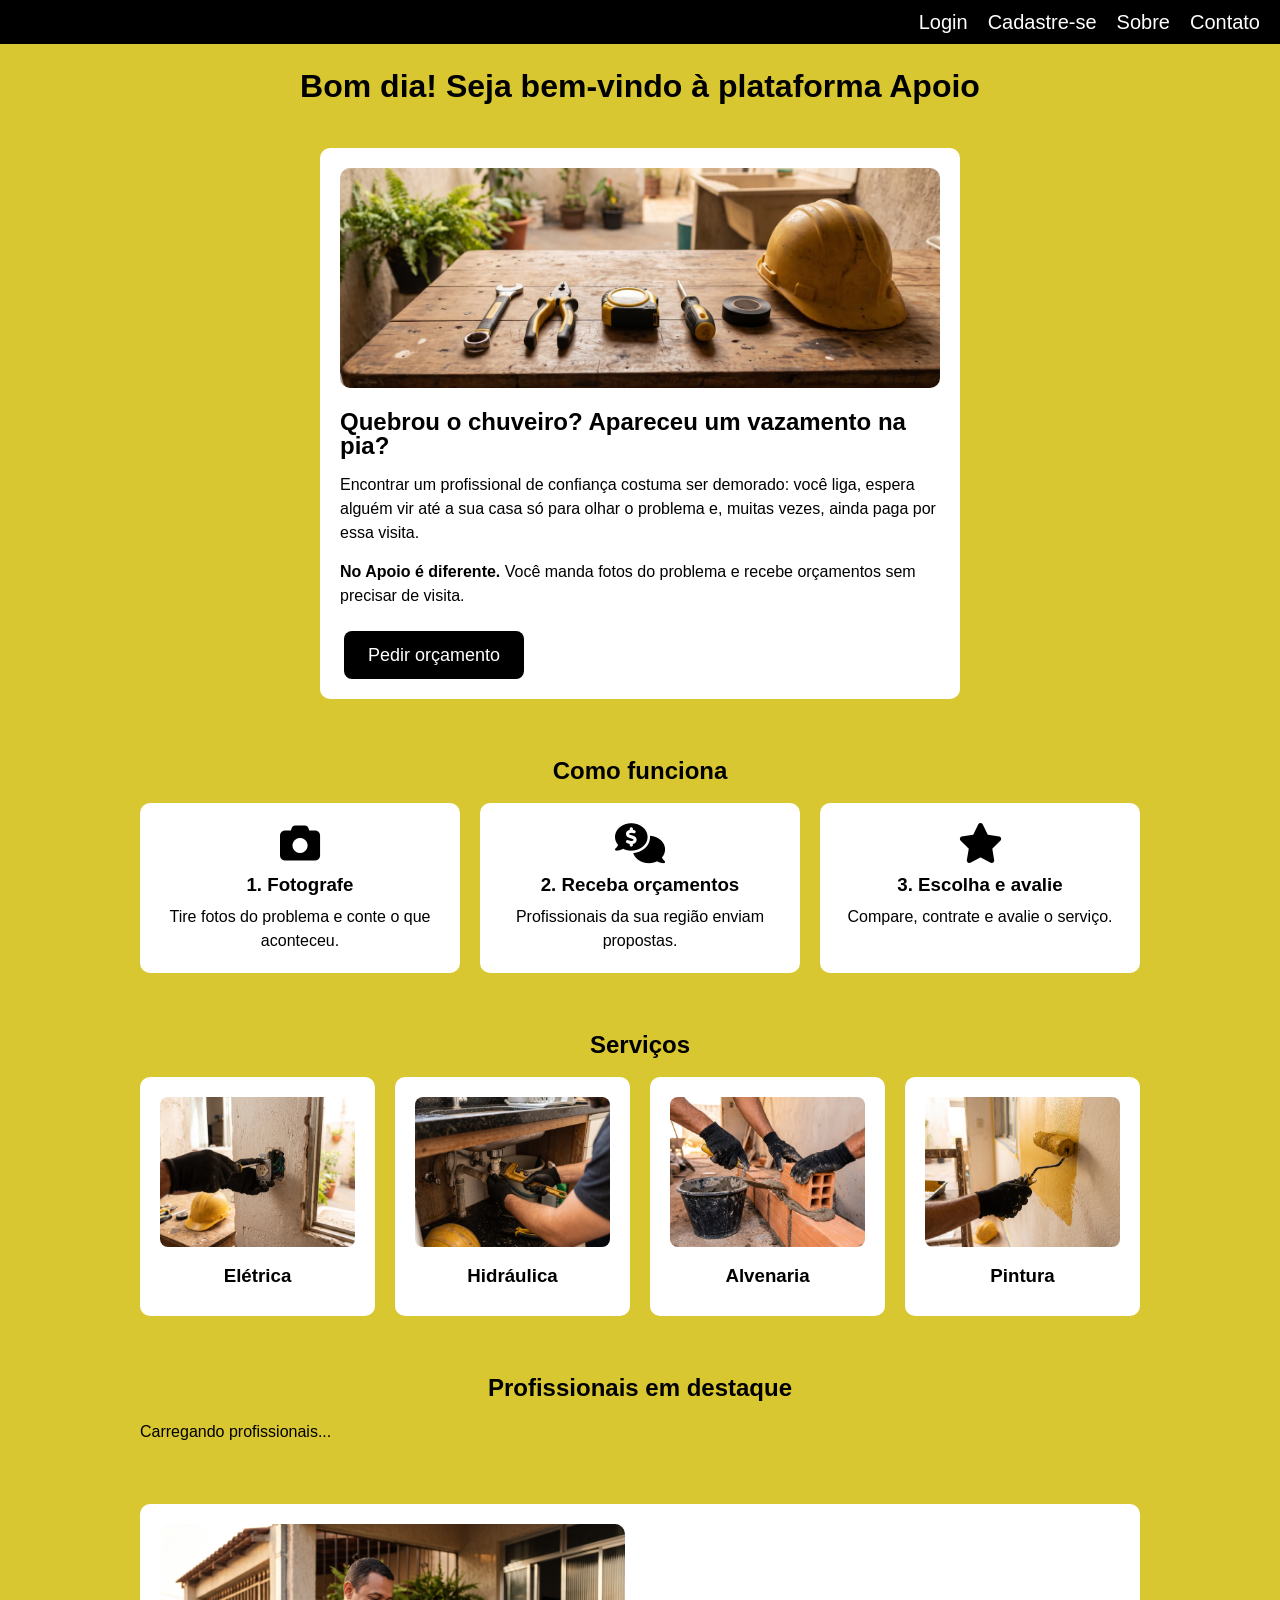
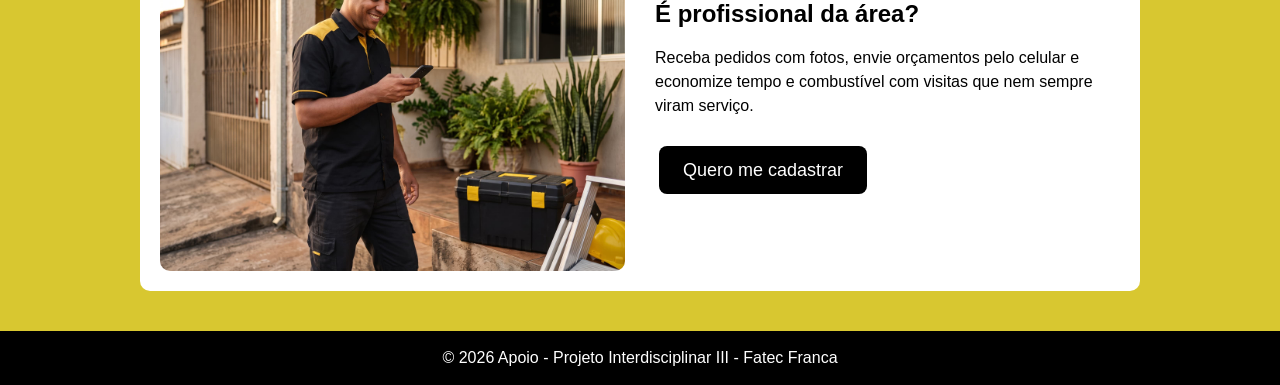
<file: frontend/index.html>
<!DOCTYPE html>
<html lang="pt-BR">

<head>
    <meta charset="UTF-8">
    <meta name="viewport" content="width=device-width, initial-scale=1.0">
    <link rel="shortcut icon" href="images/favicon.jpg" type="image/jpeg">
    <title>Apoio - Orçamentos de reparos sem visita</title>
    <link rel="stylesheet" href="css/style.css">
    <link rel="stylesheet" href="https://cdnjs.cloudflare.com/ajax/libs/font-awesome/6.4.0/css/all.min.css">

</head>

<body>
    <header>
        <nav id="menu">
            <a href="login.html">Login</a>
            <a href="cadastro.html">Cadastre-se</a>
            <a href="#apresentacao">Sobre</a>
            <a href="#contato">Contato</a>
        </nav>
    </header>

    <main>
        <h1 id="saudacao">Seja bem-vindo à plataforma Apoio</h1>


        <section id="apresentacao">
            <img src="images/banner.jpg" alt="Ferramentas de reparo doméstico">
            <h2>Quebrou o chuveiro? Apareceu um vazamento na pia?</h2>
            <p>Encontrar um profissional de confiança costuma ser demorado: você liga, espera alguém vir até a sua casa
                só para olhar o problema e, muitas vezes, ainda paga por essa visita.</p>
            <p><strong>No Apoio é diferente.</strong> Você manda fotos do problema e recebe orçamentos sem precisar de
                visita.</p>
            <a href="cadastro-cliente.html" class="btn">Pedir orçamento</a>
        </section>


        <section class="secao">
            <h2>Como funciona</h2>
            <div class="grade">
                <div class="passo">
                    <i class="fa-solid fa-camera"></i>
                    <h3>1. Fotografe</h3>
                    <p>Tire fotos do problema e conte o que aconteceu.</p>
                </div>
                <div class="passo">
                    <i class="fa-solid fa-comments-dollar"></i>
                    <h3>2. Receba orçamentos</h3>
                    <p>Profissionais da sua região enviam propostas.</p>
                </div>
                <div class="passo">
                    <i class="fa-solid fa-star"></i>
                    <h3>3. Escolha e avalie</h3>
                    <p>Compare, contrate e avalie o serviço.</p>
                </div>
            </div>
        </section>

        <!-- ===== SERVIÇOS ===== -->
        <section class="secao">
            <h2>Serviços</h2>
            <div class="grade">
                <div class="servico">
                    <img src="images/servico-eletrica.jpg" alt="Eletricista consertando tomada">
                    <h3>Elétrica</h3>
                </div>
                <div class="servico">
                    <img src="images/servico-hidraulica.jpg" alt="Encanador consertando pia">
                    <h3>Hidráulica</h3>
                </div>
                <div class="servico">
                    <img src="images/servico-alvenaria.jpg" alt="Pedreiro assentando tijolos">
                    <h3>Alvenaria</h3>
                </div>
                <div class="servico">
                    <img src="images/servico-pintura.jpg" alt="Pintor pintando parede">
                    <h3>Pintura</h3>
                </div>
            </div>
        </section>

        <!-- ===== PROFISSIONAIS (o JS vai preencher com GET /prestadores) ===== -->
        <section class="secao">
            <h2>Profissionais em destaque</h2>
            <div id="listaPrestadores" class="grade">
                <p>Carregando profissionais...</p>
            </div>
        </section>

        <!-- ===== PARA PRESTADORES ===== -->
        <section class="secao">
            <div class="caixa duas-colunas">
                <img src="images/prestador.jpg" alt="Profissional consultando pedidos no celular">
                <div>
                    <h2>É profissional da área?</h2>
                    <p>Receba pedidos com fotos, envie orçamentos pelo celular e economize tempo e combustível com
                        visitas que nem sempre viram serviço.</p>
                    <a href="cadastro-prestador.html" class="btn">Quero me cadastrar</a>
                </div>
            </div>
        </section>
    </main>

    <footer id="contato">
        <p>&copy; 2026 Apoio - Projeto Interdisciplinar III - Fatec Franca</p>
    </footer>
    <script src="js/app.js"></script>
</body>

</html>
</file>
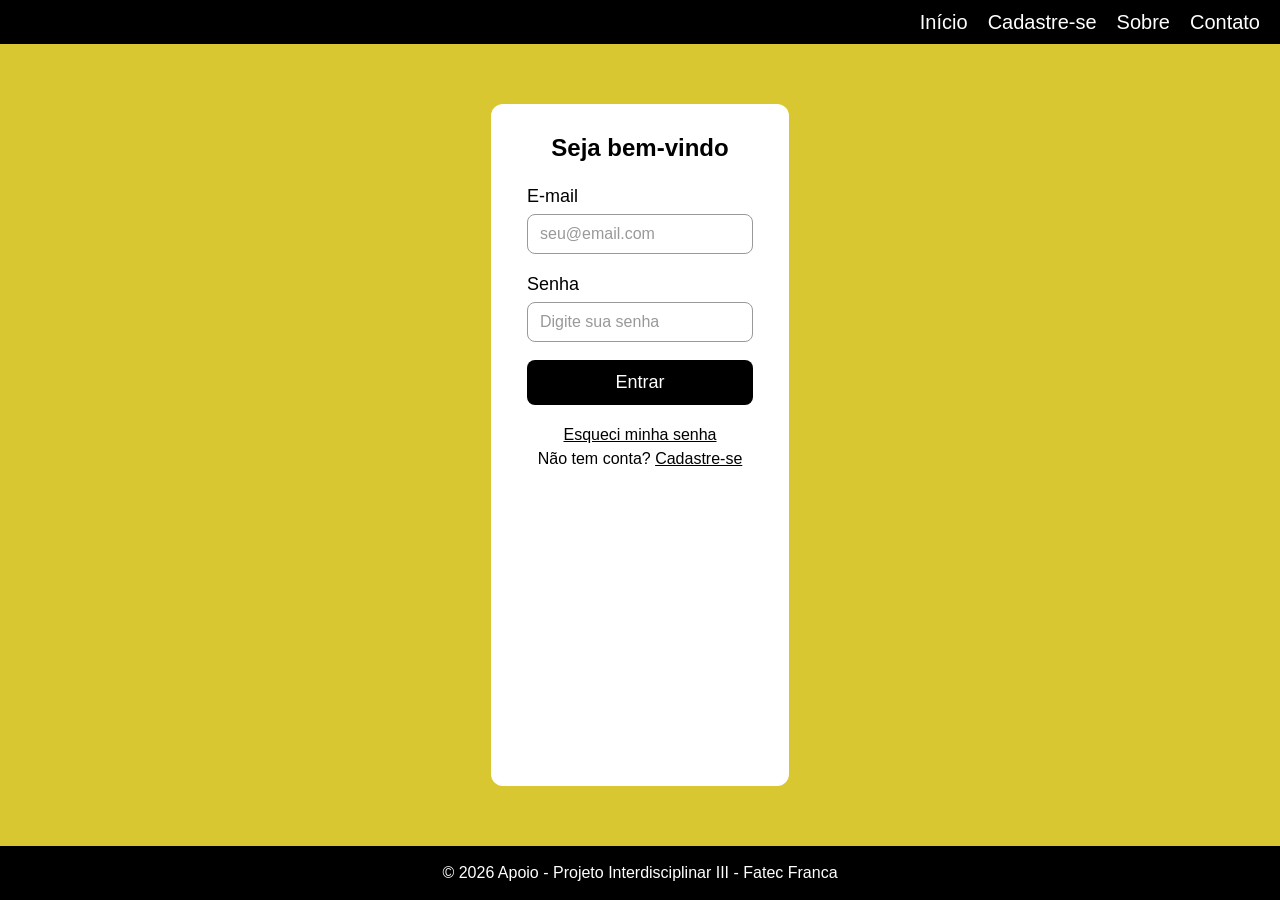
<file: frontend/avaliacao.html>
<!DOCTYPE html>
<html lang="pt-BR">

<head>
        <meta charset="UTF-8">
        <meta name="viewport" content="width=device-width, initial-scale=1.0">
        <title>Apoio - Avaliar serviço</title>
        <link rel="shortcut icon" href="images/favicon.jpg" type="image/jpeg">
        <link rel="stylesheet" href="css/style.css">
        <link rel="stylesheet" href="https://cdnjs.cloudflare.com/ajax/libs/font-awesome/6.4.0/css/all.min.css">
</head>

<body>
        <header>
                <nav id="menu">
                        <a href="painel.html">Meu painel</a>
                        <a href="solicitacoes.html">Minhas solicitações</a>
                        <a href="orcamentos.html">Orçamentos</a>
                        <a href="#" id="sair">Sair</a>
                </nav>
        </header>

        <main>
                <section class="secao">
                        <div class="caixa cabecalho-pagina">
                                <h2>Avaliar serviço</h2>
                                <p class="subtitulo">Sua avaliação ajuda outros clientes a escolher bons profissionais.
                                </p>
                        </div>

                        <section class="card">
                                <form id="formAvaliacao">
                                        <div class="campo">
                                                <label>Qual nota você dá para o serviço?</label>

                                                <div class="estrelas">
                                                        <input type="radio" id="nota5" name="nota" value="5" required>
                                                        <label for="nota5" title="5 - Excelente"><i
                                                                        class="fa-solid fa-star"></i></label>

                                                        <input type="radio" id="nota4" name="nota" value="4">
                                                        <label for="nota4" title="4 - Muito bom"><i
                                                                        class="fa-solid fa-star"></i></label>

                                                        <input type="radio" id="nota3" name="nota" value="3">
                                                        <label for="nota3" title="3 - Bom"><i
                                                                        class="fa-solid fa-star"></i></label>

                                                        <input type="radio" id="nota2" name="nota" value="2">
                                                        <label for="nota2" title="2 - Ruim"><i
                                                                        class="fa-solid fa-star"></i></label>

                                                        <input type="radio" id="nota1" name="nota" value="1">
                                                        <label for="nota1" title="1 - Péssimo"><i
                                                                        class="fa-solid fa-star"></i></label>
                                                </div>
                                        </div>

                                        <div class="campo">
                                                <label for="comentario">Comentário (opcional)</label>
                                                <textarea id="comentario" rows="4"
                                                        placeholder="Ex.: Chegou no horário e resolveu rápido."></textarea>
                                        </div>

                                        <button type="submit">Enviar avaliação</button>
                                        <p id="mensagem"></p>
                                </form>
                        </section>
                </section>
        </main>

        <footer id="contato">
                <p>&copy; 2026 Apoio - Projeto Interdisciplinar III - Fatec Franca</p>
        </footer>

        <script src="js/avaliacao.js"></script>
        <script src="js/menu.js"></script>
</body>

</html>
</file>
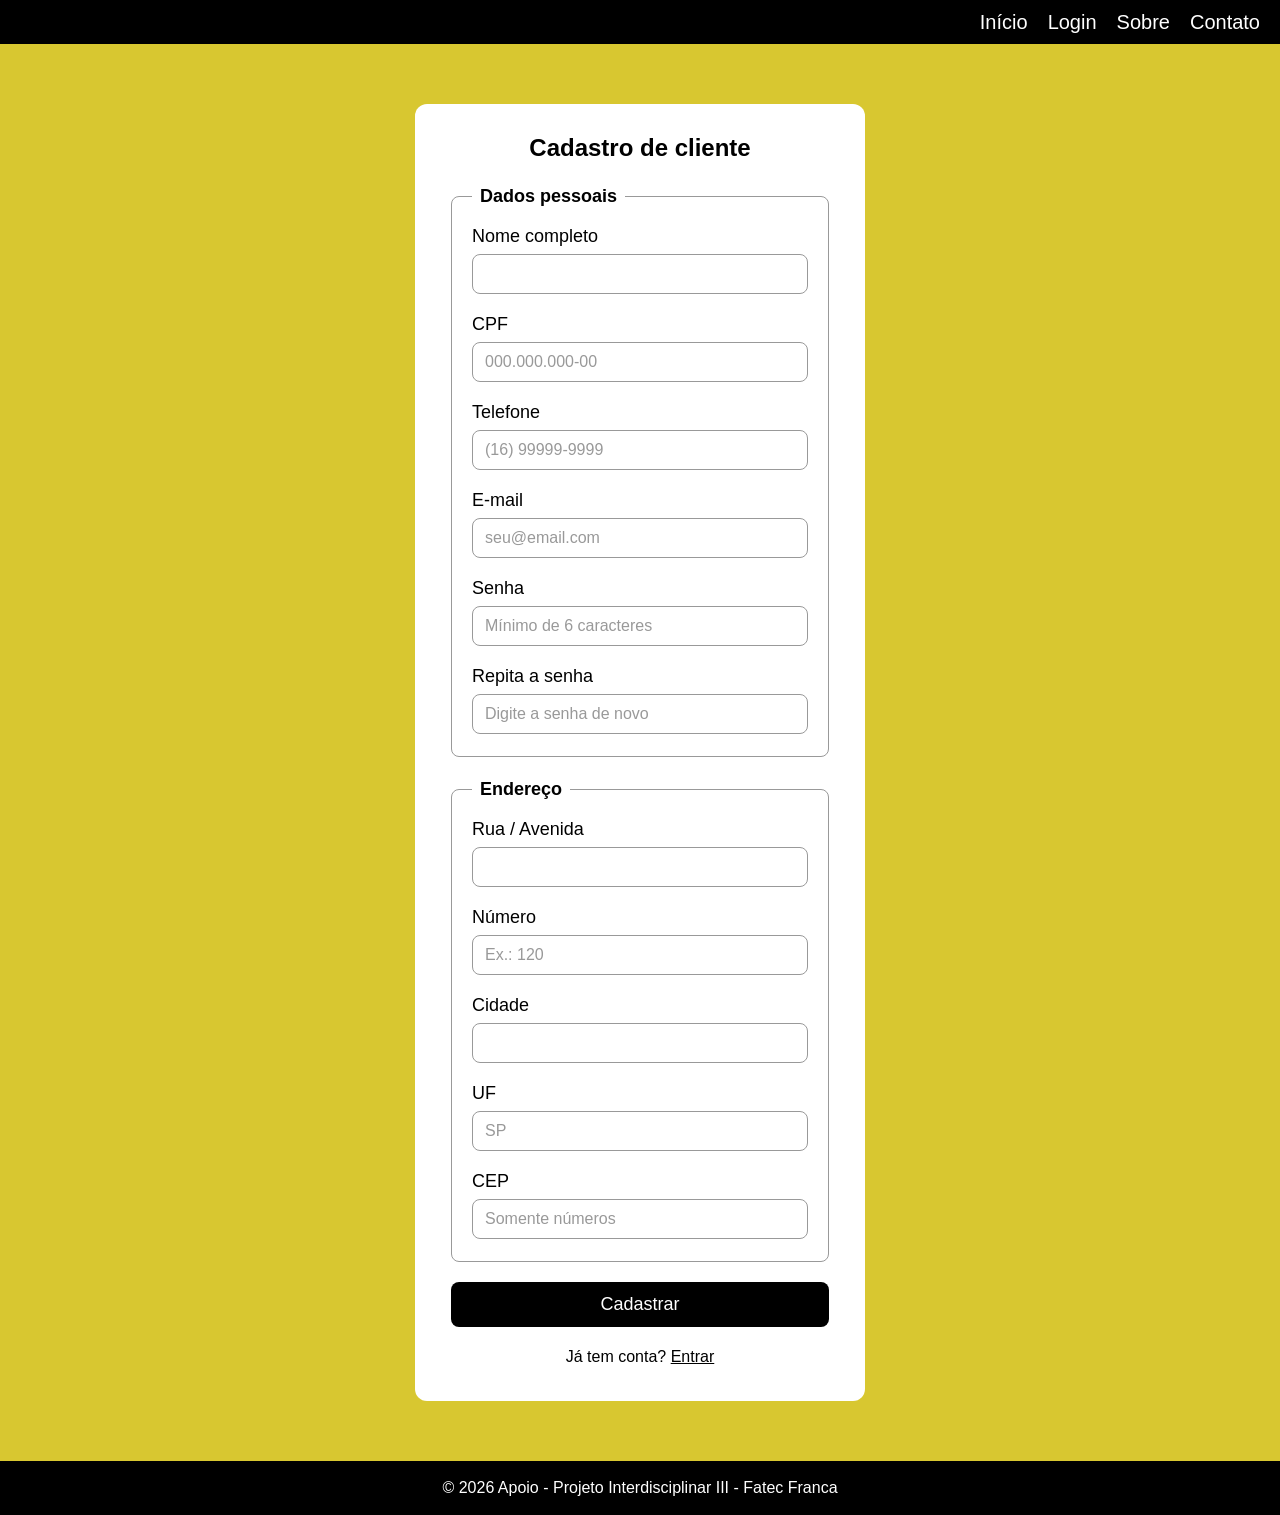
<file: frontend/cadastro-cliente.html>
<!DOCTYPE html>
<html lang="pt-BR">

<head>
    <meta charset="UTF-8">
    <meta name="viewport" content="width=device-width, initial-scale=1.0">
    <title>Apoio - Cadastro de cliente</title>
    <link rel="shortcut icon" href="images/favicon.jpg" type="image/jpeg">
    <link rel="stylesheet" href="css/style.css">
    <link rel="stylesheet" href="https://cdnjs.cloudflare.com/ajax/libs/font-awesome/6.4.0/css/all.min.css">
</head>

<body>
    <header>
        <nav id="menu">
            <a href="index.html">Início</a>
            <a href="login.html">Login</a>
            <a href="index.html#apresentacao">Sobre</a>
            <a href="#contato">Contato</a>
        </nav>
    </header>

    <main>
        <section class="card">
            <h2>Cadastro de cliente</h2>

            <form id="formCadastro">
                <fieldset>
                    <legend>Dados pessoais</legend>

                    <div class="campo">
                        <label for="nome">Nome completo</label>
                        <input type="text" id="nome" autocomplete="name" required>
                    </div>

                    <div class="campo">
                        <label for="cpf">CPF</label>
                        <input type="text" id="cpf" maxlength="14" inputmode="numeric"
                            pattern="\d{3}\.\d{3}\.\d{3}-\d{2}" title="Digite os 11 números do CPF"
                            placeholder="000.000.000-00" required>
                    </div>

                    <div class="campo">
                        <label for="telefone">Telefone</label>
                        <input type="tel" id="telefone" maxlength="15" autocomplete="tel" placeholder="(16) 99999-9999"
                            required>
                    </div>

                    <div class="campo">
                        <label for="email">E-mail</label>
                        <input type="email" id="email" autocomplete="email" placeholder="seu@email.com" required>
                    </div>
                    <div class="campo">
                        <label for="senha">Senha</label>
                        <input type="password" id="senha" minlength="6" autocomplete="new-password"
                            placeholder="Mínimo de 6 caracteres" required>
                    </div>
                    <div class="campo">
                        <label for="confirmarSenha">Repita a senha</label>
                        <input type="password" id="confirmarSenha" minlength="6" placeholder="Digite a senha de novo"
                            required>
                    </div>
                </fieldset>


                <fieldset>
                    <legend>Endereço</legend>

                    <div class="campo">
                        <label for="logradouro">Rua / Avenida</label>
                        <input type="text" id="logradouro" autocomplete="address-line1" required>
                    </div>

                    <div class="campo">
                        <label for="numero">Número</label>
                        <input type="text" id="numero" placeholder="Ex.: 120" required>
                    </div>

                    <div class="campo">
                        <label for="municipio">Cidade</label>
                        <input type="text" id="municipio" autocomplete="address-level2" required>
                    </div>

                    <div class="campo">
                        <label for="uf">UF</label>
                        <input type="text" id="uf" maxlength="2" pattern="[A-Za-z]{2}"
                            title="Digite a sigla do estado, ex.: SP" placeholder="SP" required>
                    </div>

                    <div class="campo">
                        <label for="cep">CEP</label>
                        <input type="text" id="cep" maxlength="8" inputmode="numeric" pattern="[0-9]{8}"
                            title="Digite os 8 números do CEP, sem traço" autocomplete="postal-code"
                            placeholder="Somente números" required>
                    </div>
                </fieldset>



                <button type="submit">Cadastrar</button>
                <p id="mensagem"></p>
            </form>

            <div class="links">
                Já tem conta? <a href="login.html">Entrar</a>
            </div>
        </section>
    </main>

    <footer id="contato">
        <p>&copy; 2026 Apoio - Projeto Interdisciplinar III - Fatec Franca</p>
    </footer>

    <script src="js/mascaras.js"></script>
    <script src="js/cadastro-cliente.js"></script>
</body>

</html>
</file>
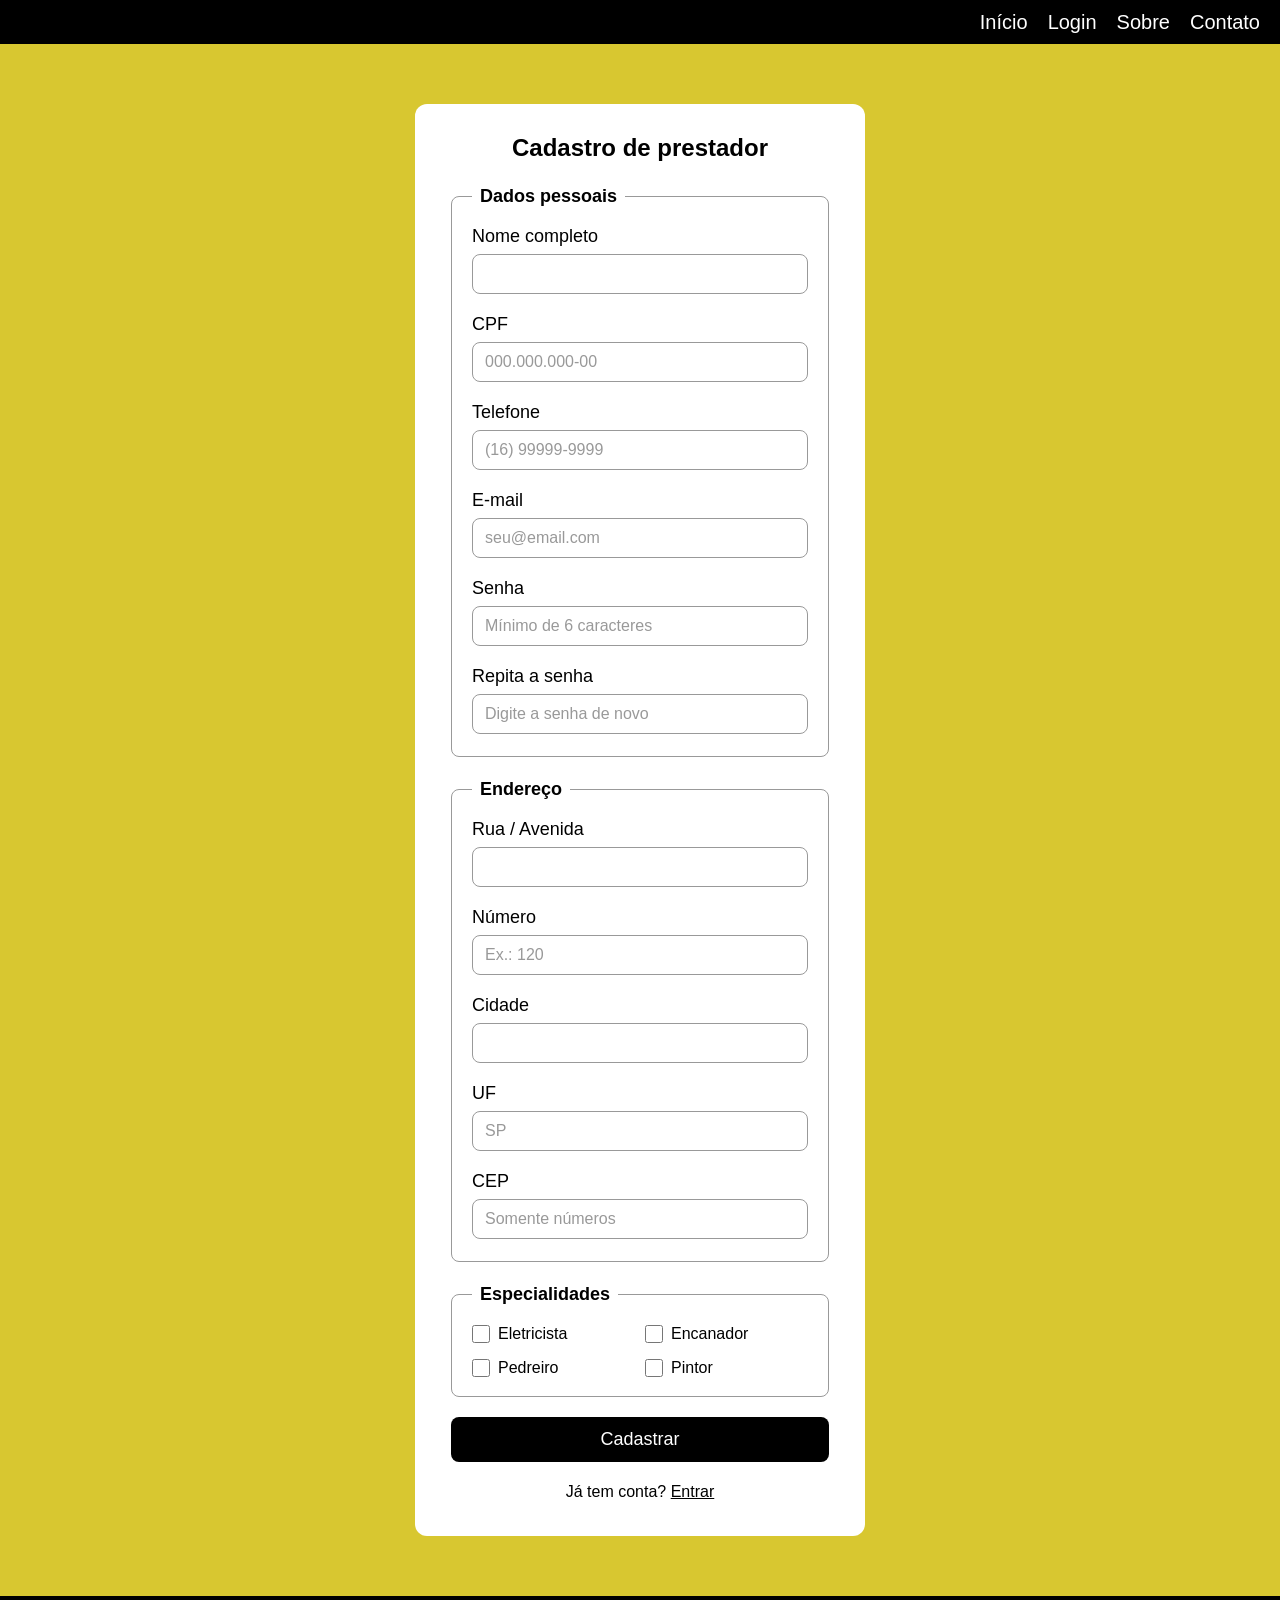
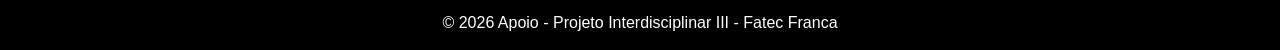
<file: frontend/cadastro-prestador.html>
<!DOCTYPE html>
<html lang="pt-BR">

<head>
    <meta charset="UTF-8">
    <meta name="viewport" content="width=device-width, initial-scale=1.0">
    <title>Apoio - Cadastro de prestador</title>
    <link rel="shortcut icon" href="images/favicon.jpg" type="image/jpeg">
    <link rel="stylesheet" href="css/style.css">
    <link rel="stylesheet" href="https://cdnjs.cloudflare.com/ajax/libs/font-awesome/6.4.0/css/all.min.css">
</head>

<body>
    <header>
        <nav id="menu">
            <a href="index.html">Início</a>
            <a href="login.html">Login</a>
            <a href="index.html#apresentacao">Sobre</a>
            <a href="#contato">Contato</a>
        </nav>
    </header>

    <main>
        <section class="card">
            <h2>Cadastro de prestador</h2>

            <form id="formCadastro">
                <fieldset>
                    <legend>Dados pessoais</legend>

                    <div class="campo">
                        <label for="nome">Nome completo</label>
                        <input type="text" id="nome" autocomplete="name" required>
                    </div>

                    <div class="campo">
                        <label for="cpf">CPF</label>
                        <input type="text" id="cpf" maxlength="14" inputmode="numeric"
                            pattern="\d{3}\.\d{3}\.\d{3}-\d{2}" title="Digite os 11 números do CPF"
                            placeholder="000.000.000-00" required>
                    </div>

                    <div class="campo">
                        <label for="telefone">Telefone</label>
                        <input type="tel" id="telefone" maxlength="15" autocomplete="tel" placeholder="(16) 99999-9999"
                            required>
                    </div>

                    <div class="campo">
                        <label for="email">E-mail</label>
                        <input type="email" id="email" autocomplete="email" placeholder="seu@email.com" required>
                    </div>
                                        <div class="campo">
                        <label for="senha">Senha</label>
                        <input type="password" id="senha" minlength="6" autocomplete="new-password"
                            placeholder="Mínimo de 6 caracteres" required>
                    </div>

                    <div class="campo">
                        <label for="confirmarSenha">Repita a senha</label>
                        <input type="password" id="confirmarSenha" minlength="6" autocomplete="new-password"
                            placeholder="Digite a senha de novo" required>
                    </div>
                </fieldset>


                <fieldset>
                    <legend>Endereço</legend>

                    <div class="campo">
                        <label for="logradouro">Rua / Avenida</label>
                        <input type="text" id="logradouro" autocomplete="address-line1" required>
                    </div>

                    <div class="campo">
                        <label for="numero">Número</label>
                        <input type="text" id="numero" placeholder="Ex.: 120" required>
                    </div>

                    <div class="campo">
                        <label for="municipio">Cidade</label>
                        <input type="text" id="municipio" autocomplete="address-level2" required>
                    </div>

                    <div class="campo">
                        <label for="uf">UF</label>
                        <input type="text" id="uf" maxlength="2" pattern="[A-Za-z]{2}"
                            title="Digite a sigla do estado, ex.: SP" placeholder="SP" required>
                    </div>

                    <div class="campo">
                        <label for="cep">CEP</label>
                        <input type="text" id="cep" maxlength="8" inputmode="numeric" pattern="[0-9]{8}"
                            title="Digite os 8 números do CEP, sem traço" autocomplete="postal-code"
                            placeholder="Somente números" required>
                    </div>
                </fieldset>
                <fieldset id="grupoEspecialidades">
                    <legend>Especialidades</legend>
                    <label><input type="checkbox" name="especialidade" value="Eletricista"> Eletricista</label>
                    <label><input type="checkbox" name="especialidade" value="Encanador"> Encanador</label>
                    <label><input type="checkbox" name="especialidade" value="Pedreiro"> Pedreiro</label>
                    <label><input type="checkbox" name="especialidade" value="Pintor"> Pintor</label>
                </fieldset>

                <button type="submit">Cadastrar</button>
                <p id="mensagem"></p>
            </form>

            <div class="links">
                Já tem conta? <a href="login.html">Entrar</a>
            </div>
        </section>
    </main>

    <footer id="contato">
        <p>&copy; 2026 Apoio - Projeto Interdisciplinar III - Fatec Franca</p>
    </footer>

    <script src="js/mascaras.js"></script>
    <script src="js/cadastro-prestador.js"></script>
</body>

</html>
</file>
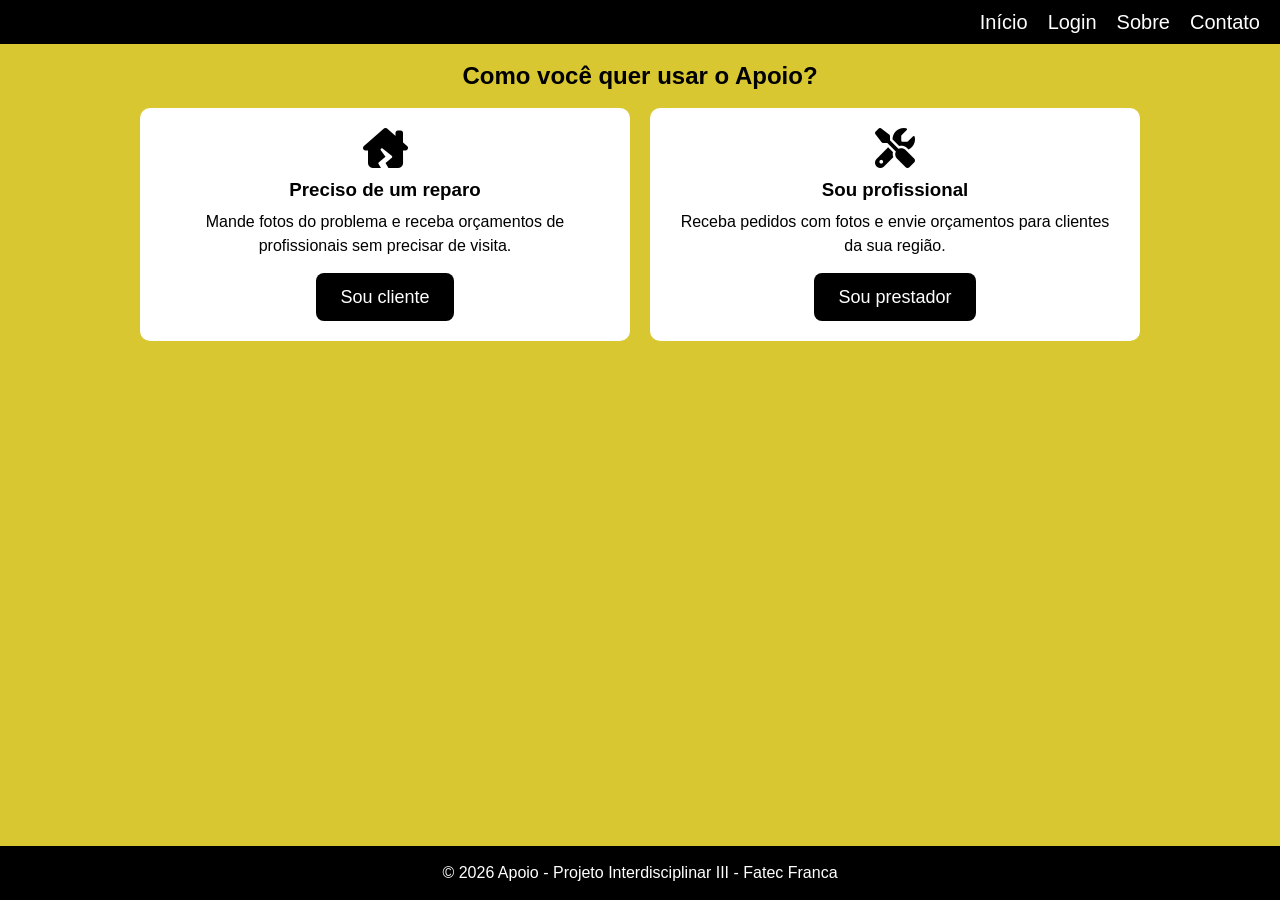
<file: frontend/cadastro.html>
<!DOCTYPE html>
<html lang="pt-BR">

<head>
    <meta charset="UTF-8">
    <meta name="viewport" content="width=device-width, initial-scale=1.0">
    <title>Apoio - Cadastre-se</title>
    <link rel="shortcut icon" href="images/favicon.jpg" type="image/jpeg">
    <link rel="stylesheet" href="css/style.css">
    <link rel="stylesheet" href="https://cdnjs.cloudflare.com/ajax/libs/font-awesome/6.4.0/css/all.min.css">
</head>

<body>
    <header>
        <nav id="menu">
            <a href="index.html">Início</a>
            <a href="login.html">Login</a>
            <a href="index.html#apresentacao">Sobre</a>
            <a href="#contato">Contato</a>
        </nav>
    </header>

    <main>
        <section class="secao">
            <h2>Como você quer usar o Apoio?</h2>

            <div class="grade">
                <div class="passo">
                    <i class="fa-solid fa-house-chimney-crack"></i>
                    <h3>Preciso de um reparo</h3>
                    <p>Mande fotos do problema e receba orçamentos de profissionais sem precisar de visita.</p>
                    <a href="cadastro-cliente.html" class="btn">Sou cliente</a>
                </div>

                <div class="passo">
                    <i class="fa-solid fa-screwdriver-wrench"></i>
                    <h3>Sou profissional</h3>
                    <p>Receba pedidos com fotos e envie orçamentos para clientes da sua região.</p>
                    <a href="cadastro-prestador.html" class="btn">Sou prestador</a>
                </div>
            </div>
        </section>
    </main>

    <footer id="contato">
        <p>&copy; 2026 Apoio - Projeto Interdisciplinar III - Fatec Franca</p>
    </footer>
</body>

</html>
</file>
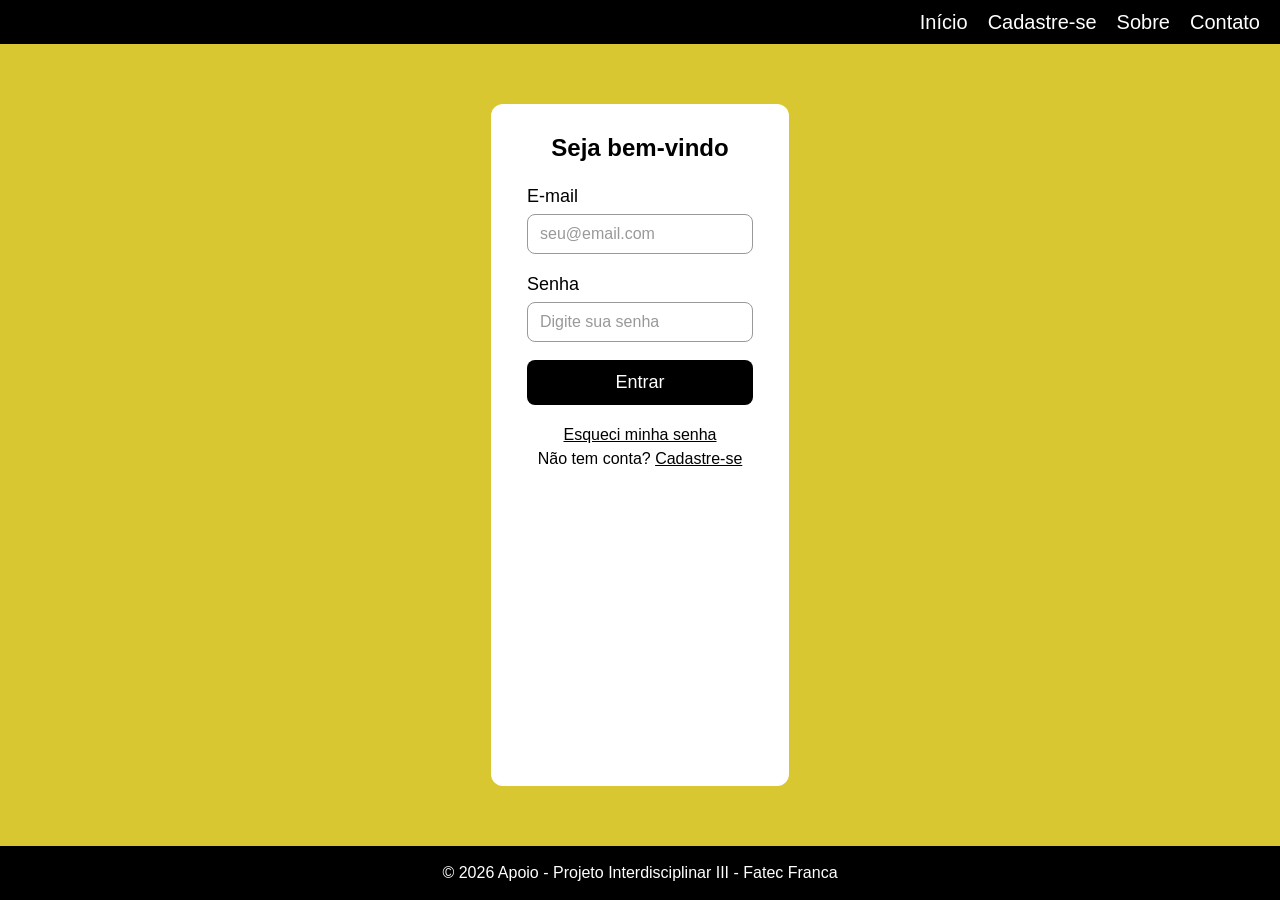
<file: frontend/login.html>
<!DOCTYPE html>
<html lang="pt-BR">

<head>
  <meta charset="UTF-8">
  <meta name="viewport" content="width=device-width, initial-scale=1.0">
  <link rel="shortcut icon" href="images/favicon.jpg" type="image/jpeg">
  <title>Apoio - Entrar</title>
  <link rel="stylesheet" href="css/style.css">
</head>

<body>

  <header>
    <nav id="menu">

      <a href="index.html">Início</a>
      <a href="cadastro.html">Cadastre-se</a>
      <a href="index.html#apresentacao">Sobre</a>
      <a href="#contato">Contato</a>
    </nav>
  </header>

  <main class="card">
    <h2>Seja bem-vindo</h2>


    <form id="formLogin">
      <div class="campo">
        <label for="email">E-mail</label>
        <input type="email" id="email" placeholder="seu@email.com" required>
      </div>

      <div class="campo">
        <label for="senha">Senha</label>
        <input type="password" id="senha" placeholder="Digite sua senha" required>
      </div>

      <button type="submit">Entrar</button>

      <p id="mensagem"></p>
    </form>

    <div class="links">
      <a href="#">Esqueci minha senha</a><br>
      Não tem conta? <a href="cadastro.html">Cadastre-se</a>
    </div>
  </main>
  <footer id="contato">
    <p>&copy; 2026 Apoio - Projeto Interdisciplinar III - Fatec Franca</p>
  </footer>

  <script src="js/login.js"></script>
</body>

</html>
</file>
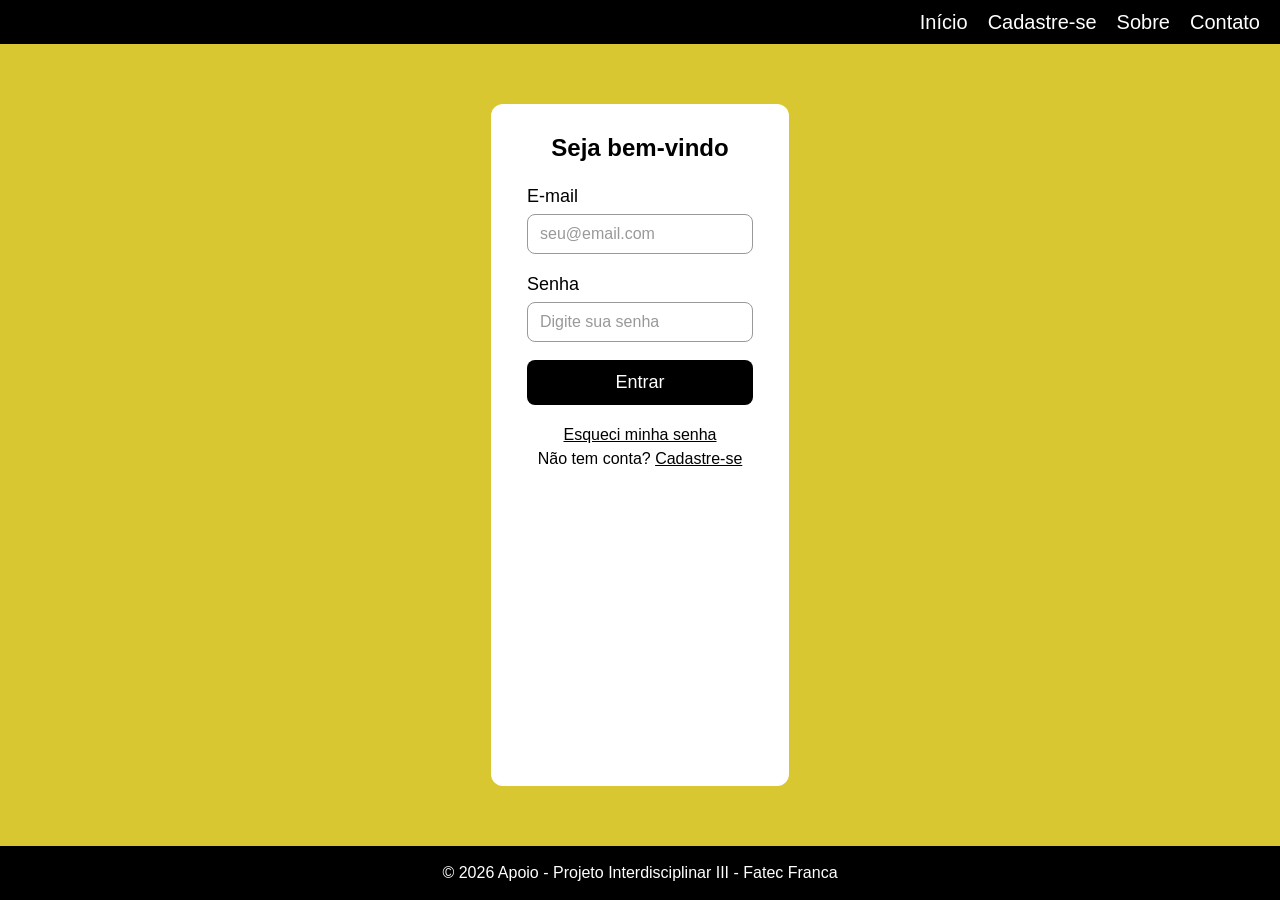
<file: frontend/orcamentos.html>
<!DOCTYPE html>
<html lang="pt-BR">

<head>
        <meta charset="UTF-8">
        <meta name="viewport" content="width=device-width, initial-scale=1.0">
        <title>Apoio - Meus orçamentos</title>
        <link rel="shortcut icon" href="images/favicon.jpg" type="image/jpeg">
        <link rel="stylesheet" href="css/style.css">
        <link rel="stylesheet" href="https://cdnjs.cloudflare.com/ajax/libs/font-awesome/6.4.0/css/all.min.css">
</head>

<body>
        <header>
                <nav id="menu">
                        <a href="painel.html">Meu painel</a>
                        <a href="solicitacoes.html">Minhas solicitações</a>
                        <a href="orcamentos.html">Orçamentos</a>
                        <a href="#" id="sair">Sair</a>
                </nav>
        </header>

        <main>
                <section class="secao">
                        <div class="caixa cabecalho-pagina">
                                <h2>Orçamentos recebidos</h2>
                                <p class="subtitulo">Compare os valores e escolha o profissional. Você pode esperar mais
                                        propostas antes de decidir.</p>
                        </div>

                        <div id="listaOrcamentos" class="grade">


                                <div class="passo">
                                        <i class="fa-solid fa-user-gear"></i>
                                        <h3>R$ 150,00</h3>
                                        <p><strong>Prazo:</strong> 3 dias</p>
                                        <p>"Troco a resistência do chuveiro no mesmo dia."</p>
                                        <p><strong>Status:</strong> PENDENTE</p>
                                        <button class="btn">Aceitar</button>
                                        <button class="btn btn-claro">Recusar</button>
                                </div>

                        </div>
                </section>
        </main>

        <footer id="contato">
                <p>&copy; 2026 Apoio - Projeto Interdisciplinar III - Fatec Franca</p>
        </footer>

        <script src="js/orcamentos.js"></script>
        <script src="js/menu.js"></script>
</body>

</html>
</file>
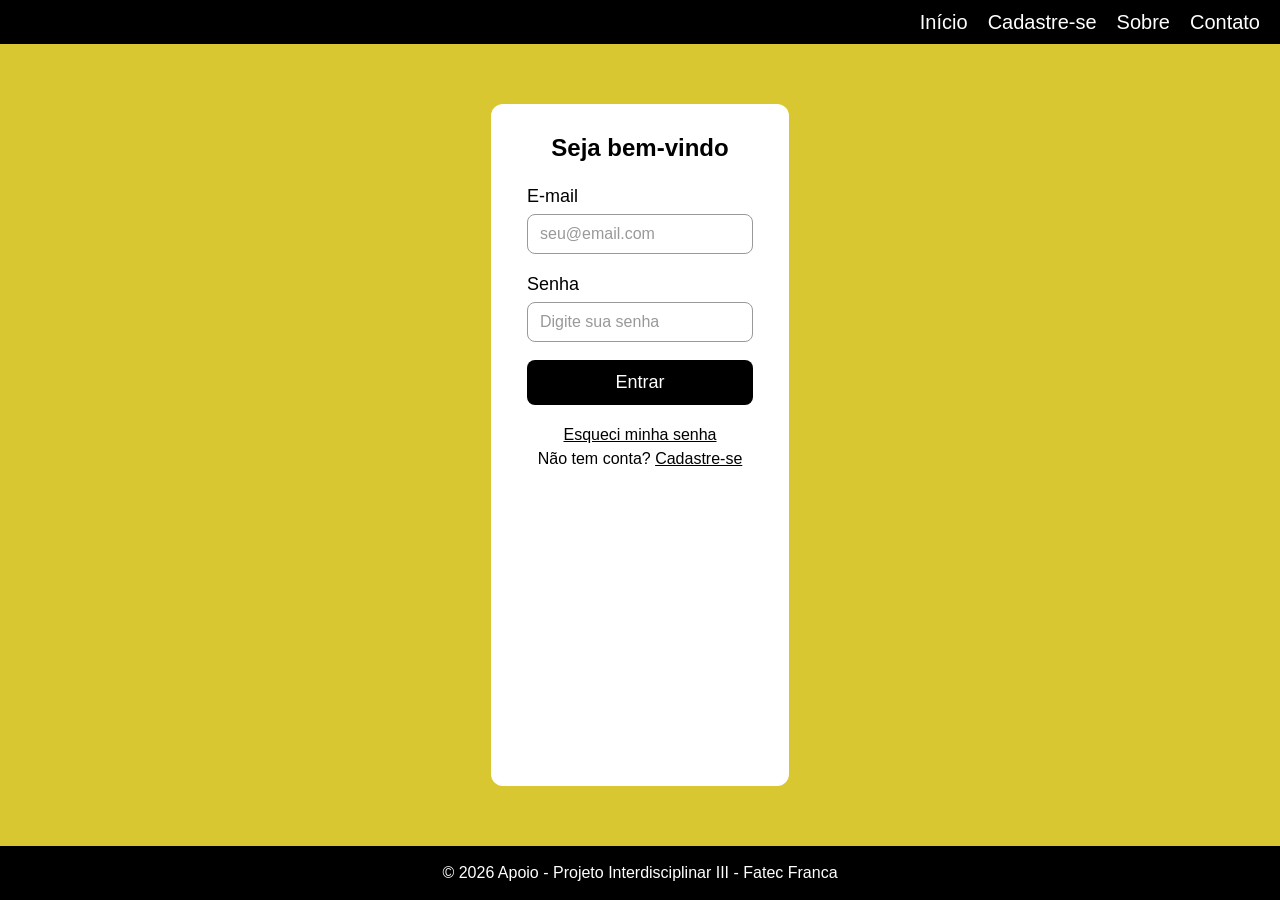
<file: frontend/painel-prestador.html>
<!DOCTYPE html>
<html lang="pt-BR">

<head>
        <meta charset="UTF-8">
        <meta name="viewport" content="width=device-width, initial-scale=1.0">
        <title>Apoio - Pedidos para orçar</title>
        <link rel="shortcut icon" href="images/favicon.jpg" type="image/jpeg">
        <link rel="stylesheet" href="css/style.css">
        <link rel="stylesheet" href="https://cdnjs.cloudflare.com/ajax/libs/font-awesome/6.4.0/css/all.min.css">
</head>

<body>
        <header>
                <nav id="menu">
                        <a href="painel-prestador.html">Pedidos para orçar</a>
                        <a href="#" id="sair">Sair</a>
                </nav>
        </header>

        <main>
                <section class="secao">
                        <div class="caixa cabecalho-pagina">
                                <h2>Pedidos para orçar</h2>
                                <p class="subtitulo">Veja os problemas que os clientes enviaram e mande o seu orçamento
                                        sem precisar de visita.</p>
                        </div>

                        <div id="listaPedidos" class="grade">
                                <p>Carregando pedidos...</p>
                        </div>
                </section>
        </main>

        <footer id="contato">
                <p>&copy; 2026 Apoio - Projeto Interdisciplinar III - Fatec Franca</p>
        </footer>

        <script src="js/prestador.js"></script>
        <script src="js/menu.js"></script>
</body>

</html>
</file>
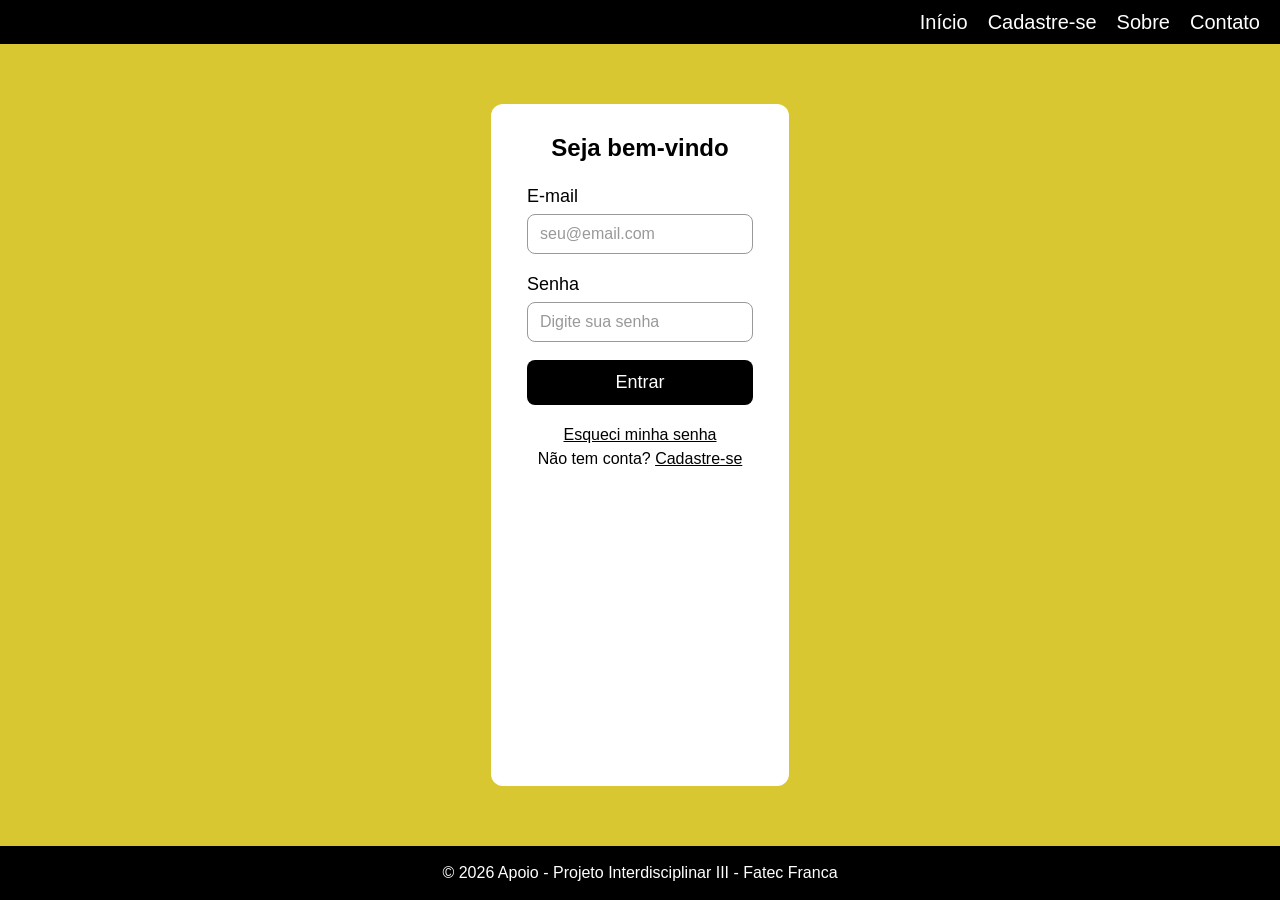
<file: frontend/painel.html>
<!DOCTYPE html>
<html lang="pt-BR">

<head>
        <meta charset="UTF-8">
        <meta name="viewport" content="width=device-width, initial-scale=1.0">
        <title>Apoio - Meu painel</title>
        <link rel="shortcut icon" href="images/favicon.jpg" type="image/jpeg">
        <link rel="stylesheet" href="css/style.css">
        <link rel="stylesheet" href="https://cdnjs.cloudflare.com/ajax/libs/font-awesome/6.4.0/css/all.min.css">
</head>

<body>
        <header>
                <nav id="menu">
                        <a href="painel.html">Meu painel</a>
                        <a href="solicitacoes.html">Minhas solicitações</a>
                        <a href="orcamentos.html">Orçamentos</a>
                        <a href="#" id="sair">Sair</a>
                </nav>
        </header>

        <main>
                <p id="saudacao"></p>

                <section class="secao">
                        <h2>O que você quer fazer hoje?</h2>

                        <div class="grade">
                                <div class="passo">
                                        <i class="fa-solid fa-clipboard-list"></i>
                                        <h3>Pedir orçamento</h3>
                                        <p>Descreva o problema e mande fotos. Os profissionais da sua região respondem
                                                com o valor.</p>
                                        <a href="solicitacoes.html" class="btn">Novo pedido</a>
                                </div>

                                <div class="passo">
                                        <i class="fa-solid fa-file-invoice-dollar"></i>
                                        <h3>Meus orçamentos</h3>
                                        <p>Veja os valores que os profissionais enviaram para os seus pedidos e escolha
                                                o melhor.</p>
                                        <a href="orcamentos.html" class="btn">Ver orçamentos</a>
                                </div>

                                <div class="passo">
                                        <i class="fa-solid fa-star"></i>
                                        <h3>Avaliar serviço</h3>
                                        <p>O serviço foi concluído? Dê uma nota ao profissional e ajude outros clientes
                                                a escolher com confiança.</p>
                                        <a href="avaliacao.html" class="btn">Avaliar</a>
                                </div>
                        </div>
                </section>
        </main>

        <footer id="contato">
                <p>&copy; 2026 Apoio - Projeto Interdisciplinar III - Fatec Franca</p>
        </footer>

        <script src="js/app.js"></script>
        <script src="js/menu.js"></script>
</body>

</html>
</file>
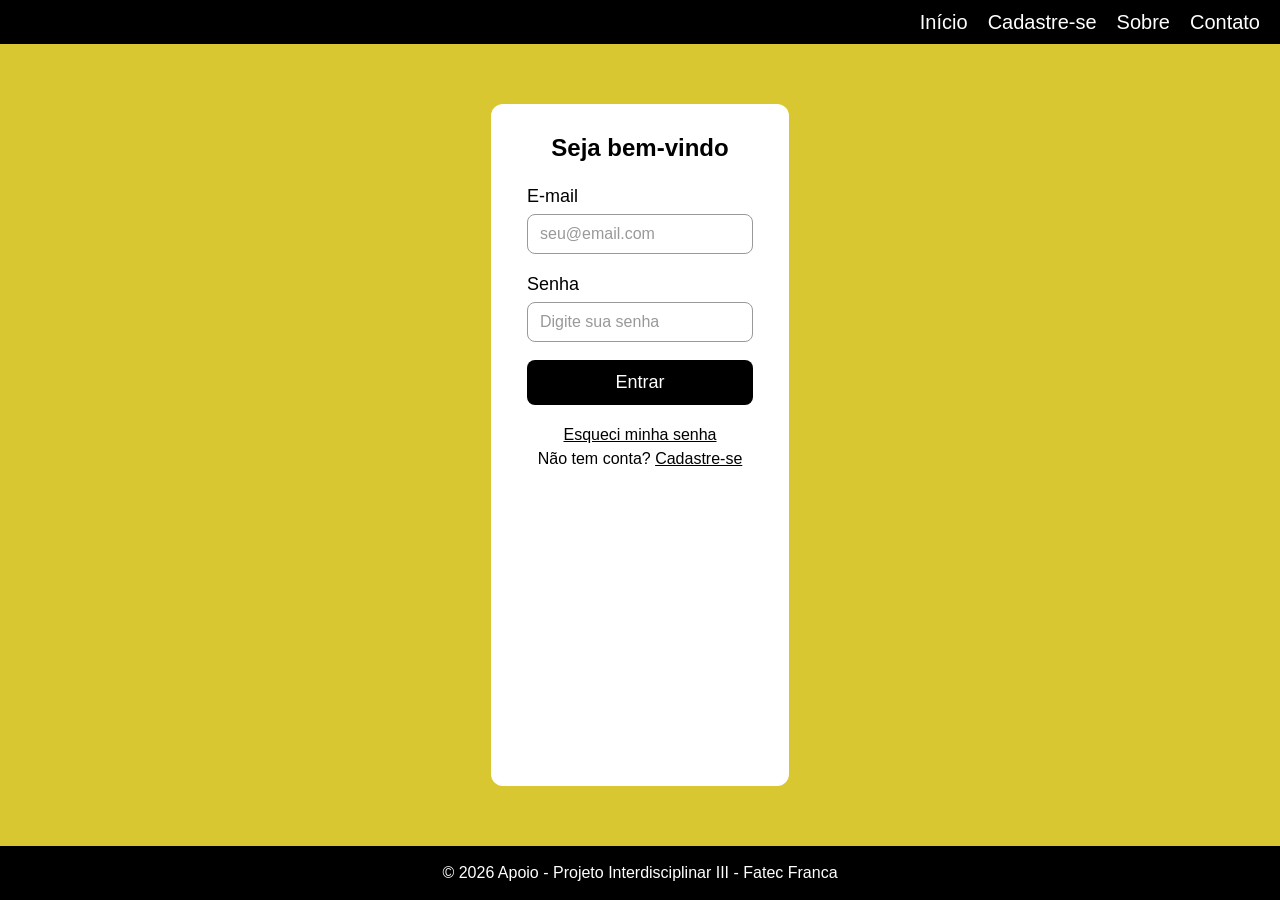
<file: frontend/solicitacoes.html>
<!DOCTYPE html>
<html lang="pt-BR">

<head>
        <meta charset="UTF-8">
        <meta name="viewport" content="width=device-width, initial-scale=1.0">
        <title>Apoio - Minhas solicitações</title>
        <link rel="shortcut icon" href="images/favicon.jpg" type="image/jpeg">
        <link rel="stylesheet" href="css/style.css">
        <link rel="stylesheet" href="https://cdnjs.cloudflare.com/ajax/libs/font-awesome/6.4.0/css/all.min.css">
</head>

<body>
        <header>
                <nav id="menu">
                        <a href="painel.html">Meu painel</a>
                        <a href="solicitacoes.html">Minhas solicitações</a>
                        <a href="orcamentos.html">Orçamentos</a>
                        <a href="#" id="sair">Sair</a>
                </nav>
        </header>

        <main>
                <section class="card">
                        <h2>Pedir orçamento</h2>

                        <form id="formSolicitacao">
                                <div class="campo">
                                        <label for="descricao">Descreva o problema</label>
                                        <textarea id="descricao" rows="4"
                                                placeholder="Ex.: O chuveiro parou de esquentar ontem à noite."
                                                required></textarea>
                                </div>

                                <div class="campo">
                                        <label for="fotos">Fotos do problema</label>
                                        <input type="file" id="fotos" accept="image/*" multiple required>
                                </div>

                                <button type="submit">Enviar pedido</button>
                                <p id="mensagem"></p>
                        </form>
                </section>


                <section class="secao">
                        <h2>Minhas solicitações</h2>
                        <div id="listaSolicitacoes" class="grade">
                                <p>Carregando solicitações...</p>
                        </div>
                </section>
        </main>

        <footer id="contato">
                <p>&copy; 2026 Apoio - Projeto Interdisciplinar III - Fatec Franca</p>
        </footer>

        <script src="js/solicitacoes.js"></script>
        <script src="js/menu.js"></script>
</body>

</html>
</file>
<file: frontend/css/style.css>
/* cores do site*/
:root {
    --cor-principal: rgb(216, 199, 48);
    --cor-escura: #000;
    --cor-escura-hover: #333;
    --cor-card: #fff;
    --cor-borda: #999;
}

/* Reset básico */
* {
    margin: 0;
    padding: 0;
    box-sizing: border-box;
}

body {
    background-color: var(--cor-principal);
    font-family: 'Segoe UI', Tahoma, Geneva, Verdana, sans-serif;
    line-height: 1.5em;
    min-height: 100vh;
    display: flex;
    flex-direction: column;
}

/* ===== Menu ===== */
#menu {
    background-color: var(--cor-escura);
    font-size: 20px;
    display: flex;
    justify-content: flex-end;
    gap: 20px;
    padding: 10px 20px;
}

#menu a {
    text-decoration: none;
    color: #fff;
}

#menu a:hover {
    color: var(--cor-principal);
}

/* ===== Página inicial ===== */
main {
    flex: 1;
}

#saudacao {
    margin-top: 20px;
    text-align: center;
    padding: 10px;
}

#apresentacao {
    background-color: var(--cor-card);
    max-width: 640px;
    margin: 40px auto;
    padding: 20px;
    border-radius: 10px;
}

#apresentacao h2 {
    margin-bottom: 15px;
}

#apresentacao p {
    margin-bottom: 15px;
}

/* ===== Imagem da apresentação ===== */
#apresentacao img {
    width: 100%;
    height: 220px;
    object-fit: cover;
    border-radius: 10px;
    margin-bottom: 15px;
}

/* ===== Botão (mesmo estilo do botão do login) ===== */
.btn {
    display: inline-block;
    padding: 12px 24px;
    font-size: 18px;
    color: #fff;
    background-color: var(--cor-escura);
    border-radius: 8px;
    text-decoration: none;
}

.btn:hover {
    background-color: var(--cor-escura-hover);
}

/* ===== Seções ===== */
.secao {
    padding: 20px 20px 40px;
}

.secao h2 {
    text-align: center;
    margin-bottom: 20px;
}

.grade {
    max-width: 1000px;
    margin: 0 auto;
    display: grid;
    grid-template-columns: repeat(auto-fit, minmax(200px, 1fr));
    gap: 20px;
}

/* ===== Cards (iguais à caixa da apresentação) ===== */
.passo,
.servico,
.caixa {
    background-color: var(--cor-card);
    border-radius: 10px;
    padding: 20px;
}

.passo,
.servico {
    text-align: center;
}

.passo i {
    font-size: 40px;
    margin-bottom: 10px;
}

.passo h3,
.servico h3 {
    margin-bottom: 8px;
}

.servico img {
    width: 100%;
    height: 150px;
    object-fit: cover;
    border-radius: 8px;
    margin-bottom: 10px;
}

/* ===== Imagem + texto lado a lado ===== */
.duas-colunas {
    max-width: 1000px;
    margin: 0 auto;
    display: flex;
    flex-wrap: wrap;
    align-items: center;
    gap: 30px;
}

.duas-colunas img,
.duas-colunas div {
    flex: 1;
    min-width: 260px;
}

.duas-colunas img {
    max-width: 100%;
    border-radius: 10px;
}

.duas-colunas h2 {
    text-align: left;
}

.duas-colunas p {
    margin-bottom: 20px;
}

/* ===== Rodapé ===== */
footer {
    background-color: var(--cor-escura);
    color: #fff;
    text-align: center;
    padding: 15px;
}

/* ===== Login (card e formulário) ===== */
.card {
    background-color: var(--cor-card);
    max-width: 450px;
    margin: 60px auto;
    padding: 32px 36px;
    border-radius: 12px;
}

.card h2 {
    text-align: center;
    margin-bottom: 24px;
}

.campo {
    display: flex;
    flex-direction: column;
    margin-bottom: 18px;
}

.campo label {
    font-size: 18px;
    margin-bottom: 6px;
}

.campo input,
.campo textarea {
    font-size: 16px;
    padding: 10px 12px;
    border: 1px solid var(--cor-borda);
    border-radius: 8px;
    outline: none;
}

.campo input:focus,
.campo textarea:focus {
    border-color: var(--cor-escura);
    box-shadow: 0 0 0 2px var(--cor-principal);
}

form button {
    width: 100%;
    padding: 12px;
    font-size: 18px;
    color: #fff;
    background-color: var(--cor-escura);
    border: none;
    border-radius: 8px;
    cursor: pointer;
}

form button:hover {
    background-color: var(--cor-escura-hover);
}

.links {
    margin-top: 18px;
    text-align: center;
}

.links a {
    color: var(--cor-escura);


}

.campo textarea {
    font-family: inherit;
    resize: vertical;
}

/* ########## Cadastro #################3 */

fieldset {
    border: 1px solid var(--cor-borda);
    border-radius: 8px;
    padding: 16px 20px 4px;
    margin-bottom: 20px;
}

legend {
    padding: 0 8px;
    font-size: 18px;
    font-weight: bold;
}


#formCadastro .campo:first-child {
    flex-direction: row;
    flex-wrap: wrap;
    align-items: center;
    gap: 15px;
    margin-bottom: 24px;
}

#formCadastro .campo:first-child span {
    font-size: 18px;
    font-weight: bold;
}

#formCadastro .campo:first-child label {
    display: flex;
    align-items: center;
    gap: 6px;
    margin-bottom: 0;
    cursor: pointer;
}


input[type="radio"],
input[type="checkbox"] {
    width: 18px;
    height: 18px;
    accent-color: var(--cor-escura);
    cursor: pointer;
}


#grupoEspecialidades {
    display: grid;
    grid-template-columns: repeat(2, 1fr);
    gap: 10px;
    padding-bottom: 16px;
}

#grupoEspecialidades label {
    display: flex;
    align-items: center;
    gap: 8px;
    font-size: 16px;
    cursor: pointer;
}


#uf {
    text-transform: uppercase;
}


.campo input::placeholder {
    color: var(--cor-borda);
}


#mensagem {
    margin-top: 15px;
    text-align: center;
    font-weight: bold;
}


.oculto {
    display: none !important;
}

.passo .btn {
    margin-top: 15px;
}

/* ===== Botões fora de formulário ===== */
.btn {
    border: none;
    font-family: inherit;
    cursor: pointer;
    margin: 8px 4px 0;
}

.btn-claro {
    background-color: var(--cor-card);
    color: var(--cor-escura);
    border: 2px solid var(--cor-escura);
}

.btn-claro:hover {
    background-color: #eee;
}

/*Página de orçamentos*/
.subtitulo {
    text-align: center;
    margin-bottom: 20px;
}

#listaOrcamentos {
    grid-template-columns: repeat(auto-fill, minmax(280px, 1fr));
}

/* ################################################################################## */
/*Cabeçalho das páginas internas */

.cabecalho-pagina {
    max-width: 1000px;     
    margin: 0 auto 20px;   
}

.cabecalho-pagina .subtitulo {
    margin-bottom: 0;      }

/*Estrelas da avaliação */
.estrelas {
    display: flex;
    flex-direction: row-reverse;   
    justify-content: center;
    gap: 6px;
}

.estrelas input {
    display: none;                 
}

.estrelas label {
    font-size: 36px;
    color: #ccc;                   
    cursor: pointer;
}


.estrelas input:checked ~ label,
.estrelas label:hover,
.estrelas label:hover ~ label {
    color: var(--cor-principal);
}

.cabecalho-pagina + .card {
    margin-top: 0;   
}

/* ===== Minhas solicitações ===== */
#listaSolicitacoes {
    grid-template-columns: repeat(auto-fill, minmax(280px, 1fr));
}

.foto-solicitacao {
    width: 100%;
    height: 160px;
    object-fit: cover;     
    border-radius: 8px;
    margin-bottom: 10px;
}

/* ===== Painel do prestador ===== */
#listaPedidos {
    grid-template-columns: repeat(auto-fill, minmax(280px, 1fr));
}

.form-orcamento {
    text-align: left;
    margin-top: 12px;
}
</file>
